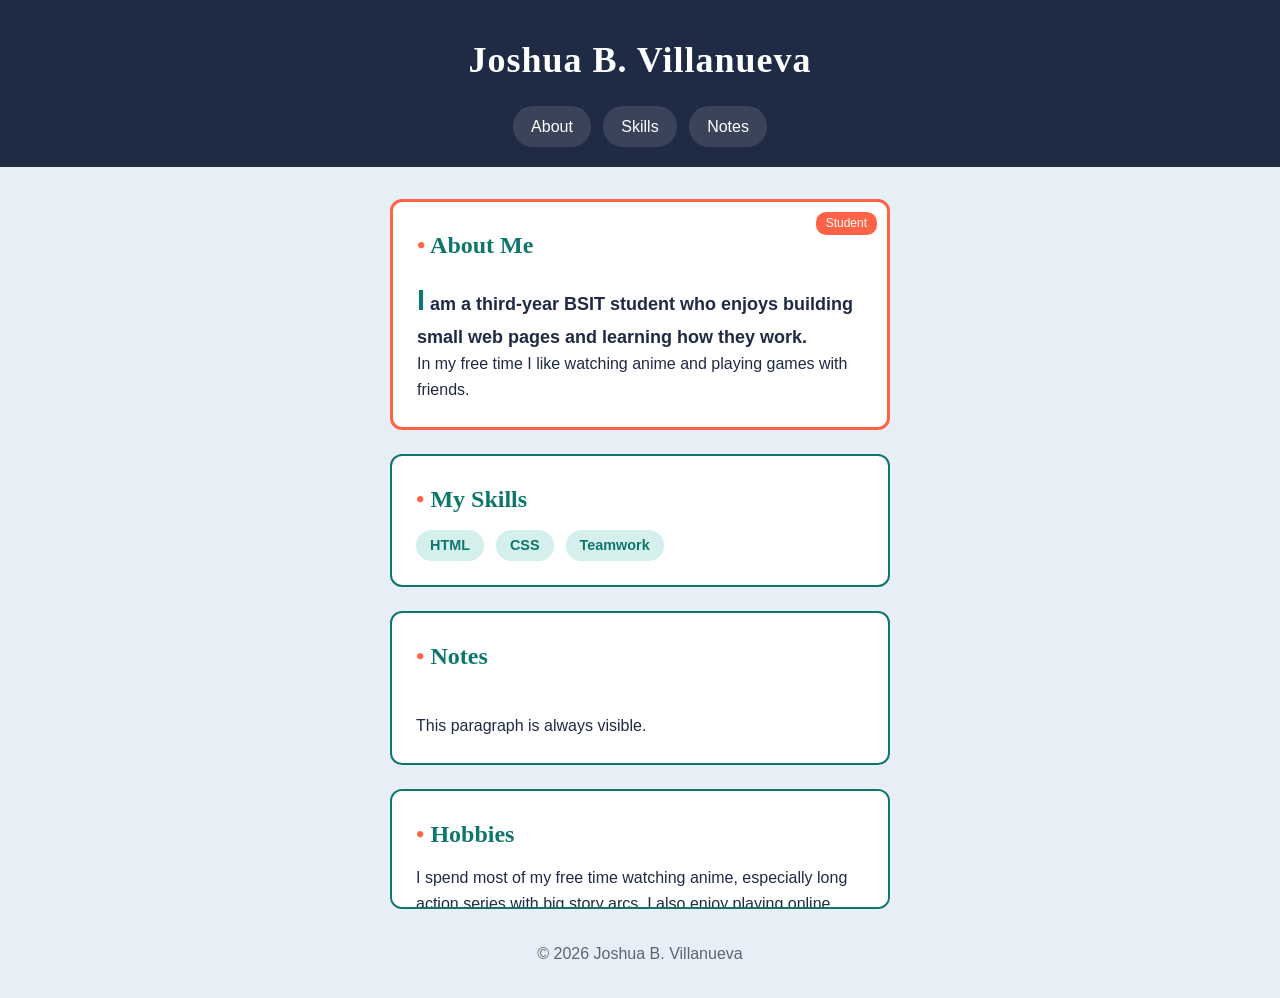
<file: index.html>
<!DOCTYPE html>
<html lang="en">
<head>
 <meta charset="UTF-8">
 <title>My Profile Card</title>
 <link rel="stylesheet" href="styles.css">
</head>
<body>
 <header>
 <h1>Joshua B. Villanueva</h1>
 <nav>
 <a href="#about">About</a>
 <a href="#skills">Skills</a>
 <a href="#notes">Notes</a>
 </nav>
 </header>
 <main>
 <div class="card" id="about">
 <h2>About Me</h2>
 <p class="intro">I am a third-year BSIT student who enjoys building small web pages and learning how they work.</p>
 <p>In my free time I like watching anime and playing games with friends.</p>
 </div>
 <div class="card" id="skills">
 <h2>My Skills</h2>
 <ul class="skills-list">
 <li>HTML</li>
 <li>CSS</li>
 <li>Teamwork</li>
 </ul>
 </div>
 <div class="card" id="notes">
 <h2>Notes</h2>
 <p class="hide-none">Must disappear and leave no gap.</p>
 <p class="hide-visibility">Invisible, but must keep its space.</p>
 <p>This paragraph is always visible.</p>
 </div>
 <div class="card scroll-box">
 <h2>Hobbies</h2>
 <p>I spend most of my free time watching anime, especially long action series
 with big story arcs. I also enjoy playing online games with my classmates,
 where we practice teamwork and strategy together. When I want something
 quieter, I listen to music while sketching ideas for web page layouts.
 Lately I have been experimenting with CSS in small practice projects, trying
 different colors, fonts, and spacing to see what looks best. On weekends I
 like exploring new places around the city and trying different food with my
 family and friends.</p>
 </div>
 </main>
 <footer>
 <p>&copy; 2026 Joshua B. Villanueva</p>
 </footer>
</body>
</html>
</file>
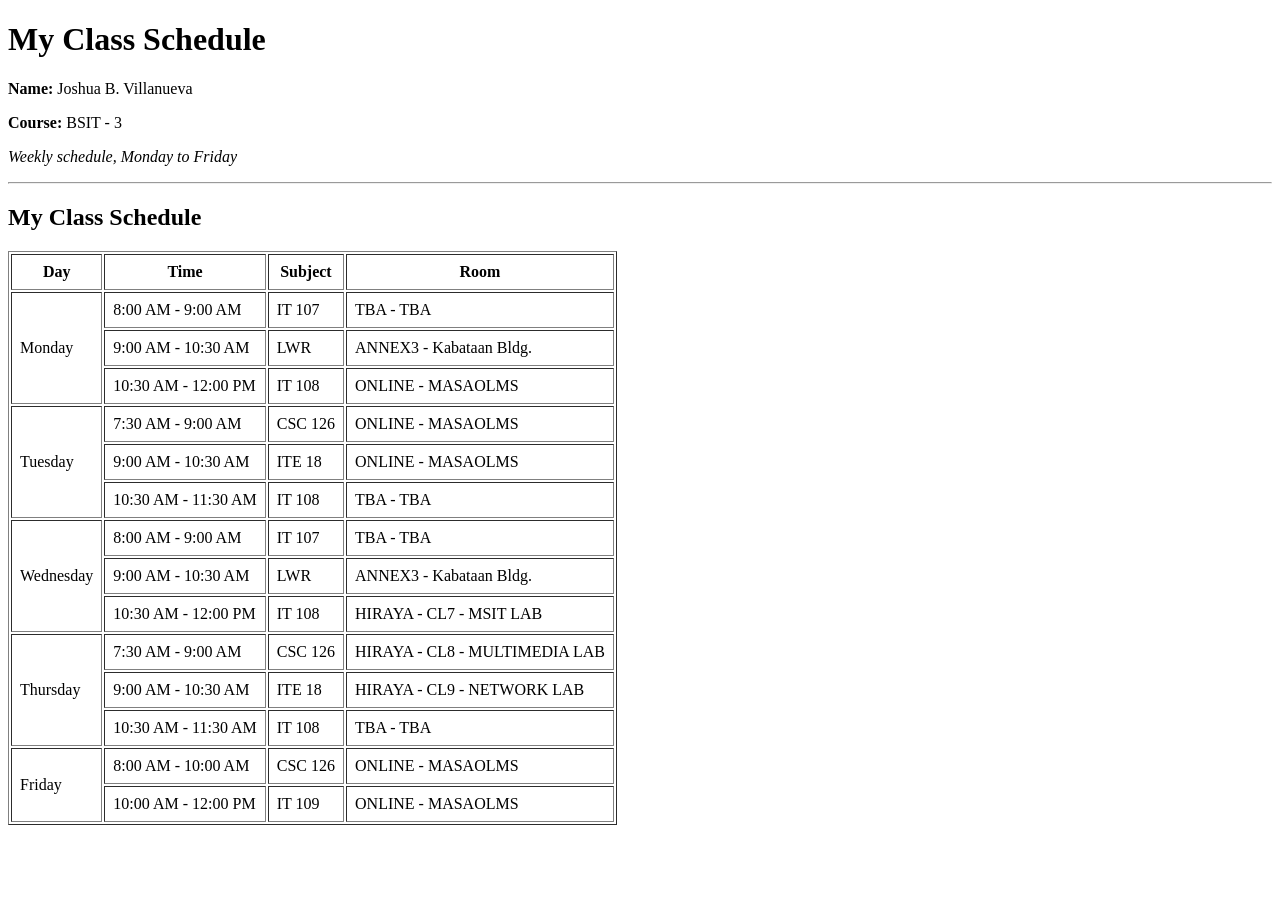
<file: activity 1.html>
<!DOCTYPE html>
<html lang="en">
<head>
  <meta charset="UTF-8">
  <title>Class Schedule - Joshua B. Villanueva</title>
</head>
<body>
  <h1>My Class Schedule</h1>


  <p><strong>Name:</strong> Joshua B. Villanueva</p>
  <p><strong>Course:</strong> BSIT - 3</p>
  <p><em>Weekly schedule, Monday to Friday</em></p>


  <hr>


  <h2>My Class Schedule</h2>


  <table border="1" cellpadding="8">
    <tr>
      <th>Day</th>
      <th>Time</th>
      <th>Subject</th>
      <th>Room</th>
    </tr>
    <tr>
      <td rowspan="3">Monday</td>
      <td>8:00 AM - 9:00 AM</td>
      <td>IT 107</td>
      <td>TBA - TBA</td>
    </tr>
    <tr>
      <td>9:00 AM - 10:30 AM</td>
      <td>LWR</td>
      <td>ANNEX3 - Kabataan Bldg.</td>
    </tr>
    <tr>
      <td>10:30 AM - 12:00 PM</td>
      <td>IT 108</td>
      <td>ONLINE - MASAOLMS</td>
    </tr>
    <tr>
      <td rowspan="3">Tuesday</td>
      <td>7:30 AM - 9:00 AM</td>
      <td>CSC 126</td>
      <td>ONLINE - MASAOLMS</td>
    </tr>
    <tr>
      <td>9:00 AM - 10:30 AM</td>
      <td>ITE 18</td>
      <td>ONLINE - MASAOLMS</td>
    </tr>
    <tr>
      <td>10:30 AM - 11:30 AM</td>
      <td>IT 108</td>
      <td>TBA - TBA</td>
    </tr>
    <tr>
      <td rowspan="3">Wednesday</td>
      <td>8:00 AM - 9:00 AM</td>
      <td>IT 107</td>
      <td>TBA - TBA</td>
    </tr>
    <tr>
      <td>9:00 AM - 10:30 AM</td>
      <td>LWR</td>
      <td>ANNEX3 - Kabataan Bldg.</td>
    </tr>
    <tr>
      <td>10:30 AM - 12:00 PM</td>
      <td>IT 108</td>
      <td>HIRAYA - CL7 - MSIT LAB</td>
    </tr>
    <tr>
      <td rowspan="3">Thursday</td>
      <td>7:30 AM - 9:00 AM</td>
      <td>CSC 126</td>
      <td>HIRAYA - CL8 - MULTIMEDIA LAB</td>
    </tr>
    <tr>
      <td>9:00 AM - 10:30 AM</td>
      <td>ITE 18</td>
      <td>HIRAYA - CL9 - NETWORK LAB</td>
    </tr>
    <tr>
      <td>10:30 AM - 11:30 AM</td>
      <td>IT 108</td>
      <td>TBA - TBA</td>
    </tr>
    <tr>
      <td rowspan="2">Friday</td>
      <td>8:00 AM - 10:00 AM</td>
      <td>CSC 126</td>
      <td>ONLINE - MASAOLMS</td>
    </tr>
    <tr>
      <td>10:00 AM - 12:00 PM</td>
      <td>IT 109</td>
      <td>ONLINE - MASAOLMS</td>
    </tr>
  </table>
</body>
</html>
</file>
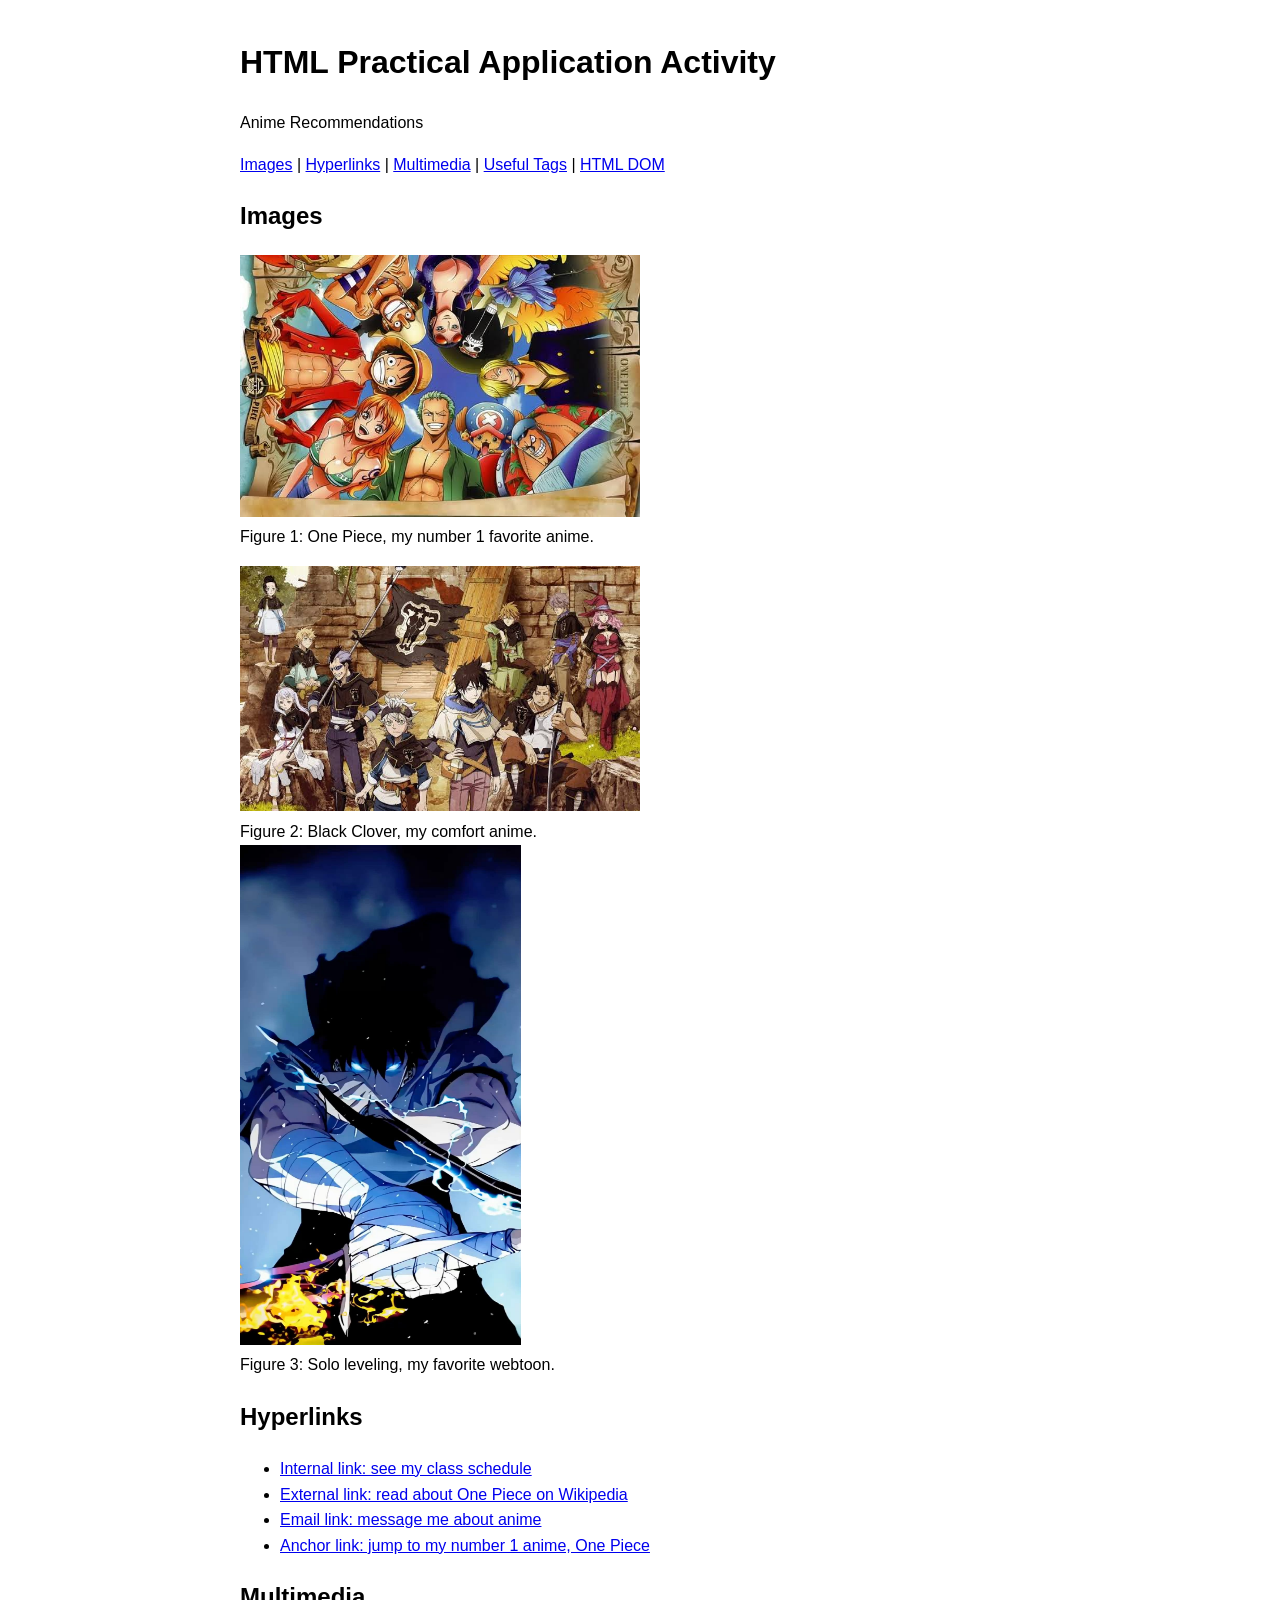
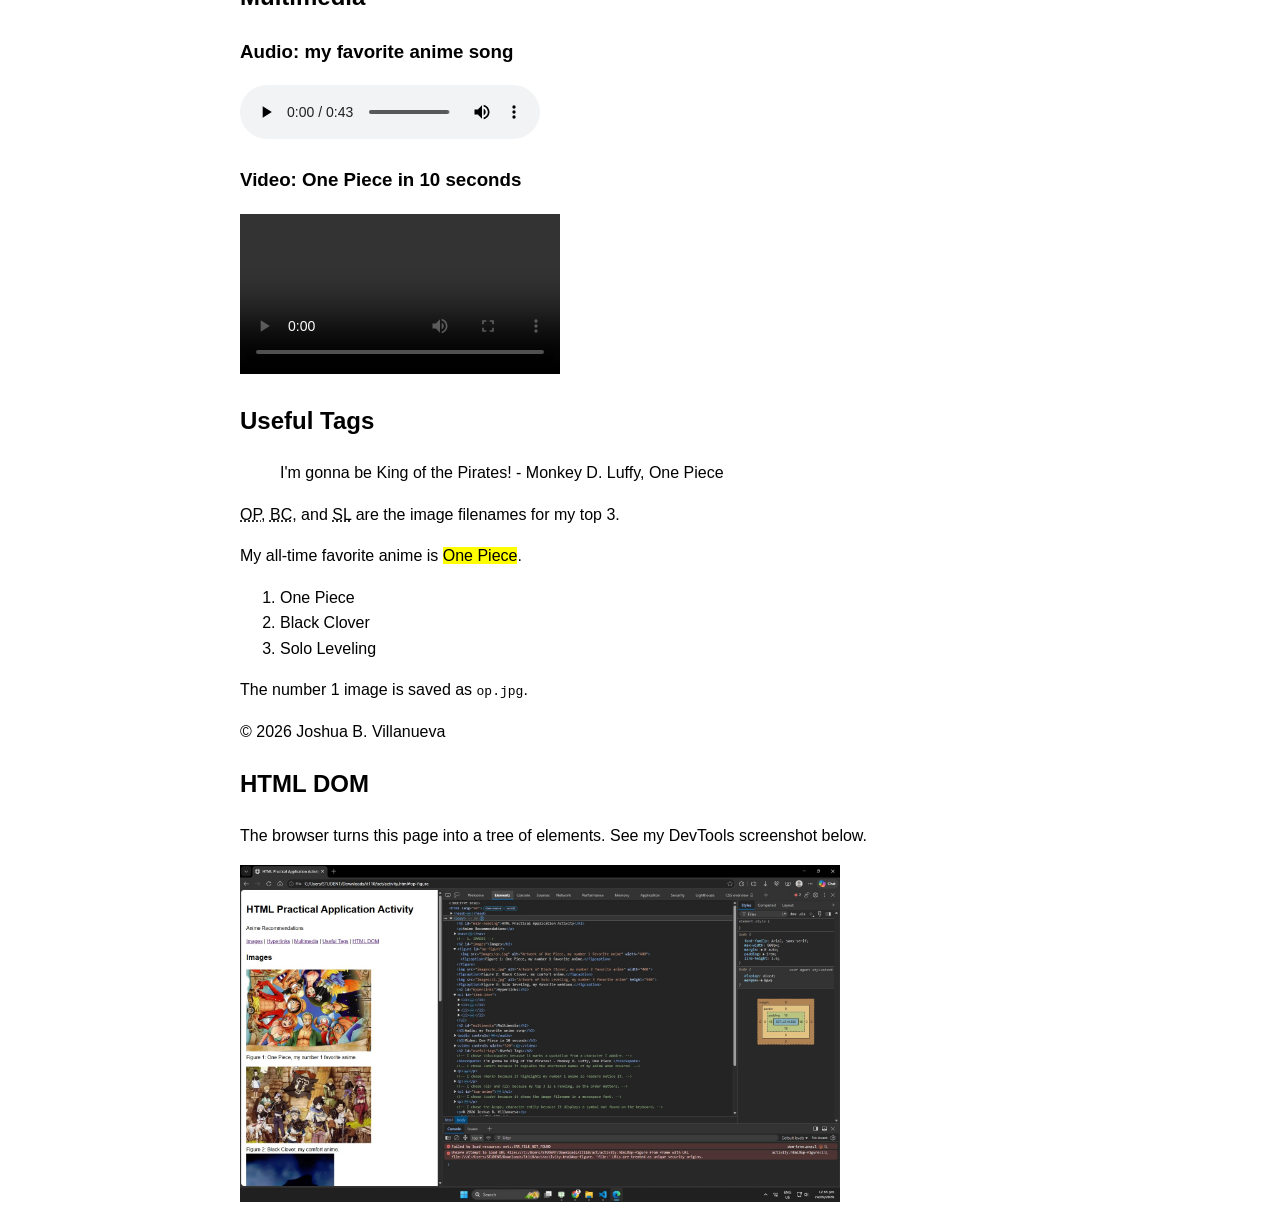
<file: activity2.html>
<!DOCTYPE html>
<html lang="en">
<head>
  <meta charset="UTF-8">
  <meta name="viewport" content="width=device-width, initial-scale=1">
  <title>HTML Practical Application Activity</title>
  <style>
    body { font-family: Arial, sans-serif; max-width: 800px; margin: 0 auto; padding: 1rem; line-height: 1.6; }
    img, video { max-width: 100%; }
    figure { margin: 1rem 0; }
  </style>
</head>
<body>
  <h1 id="main-heading">HTML Practical Application Activity</h1>
  <p>Anime Recommendations</p>
  <nav>
    <a href="#images">Images</a> |
    <a href="#hyperlinks">Hyperlinks</a> |
    <a href="#multimedia">Multimedia</a> |
    <a href="#useful-tags">Useful Tags</a> |
    <a href="#dom">HTML DOM</a>
  </nav>


  <!-- 1. IMAGES -->
<h2 id="images">Images</h2>
<figure id="op-figure">
  <img src="op.jpg" alt="Artwork of One Piece, my number 1 favorite anime" width="400">
  <figcaption>Figure 1: One Piece, my number 1 favorite anime.</figcaption>
</figure>
<img src="bc.jpg" alt="Artwork of Black Clover, my number 2 favorite anime" width="400">  
<figcaption>Figure 2: Black Clover, my comfort anime.</figcaption>
<img src="sl.jpg" alt="Artwork of Solo Leveling, my number 3 favorite anime" height="500">  
<figcaption>Figure 3: Solo leveling, my favorite webtoon.</figcaption>




  <h2 id="hyperlinks">Hyperlinks</h2>
<ul id="link-list">
  <li><a href="class-schedule.html">Internal link: see my class schedule</a></li>
  <li><a href="https://en.wikipedia.org/wiki/One_Piece" target="_blank" rel="noopener noreferrer">External link: read about One Piece on Wikipedia</a></li>
  <li><a href="mailto:joshua.villanueva@carsu.edu.ph?subject=Anime%20talk">Email link: message me about anime</a></li>
  <li><a href="#op-figure">Anchor link: jump to my number 1 anime, One Piece</a></li>
</ul>


<h2 id="multimedia">Multimedia</h2>
<h3>Audio: my favorite anime song</h3>
<audio controls>
  <source src="binks.mp3" type="audio/mpeg">
  Your browser does not support the audio element.
</audio>


<h3>Video: One Piece in 10 seconds</h3>
<video controls width="320">
  <source src="op10.mp4" type="video/mp4">
  Your browser does not support the video element.
</video>


<h2 id="useful-tags">Useful Tags</h2>
<!-- I chose <blockquote> because it marks a quotation from a character I admire. -->
<blockquote>
  I'm gonna be King of the Pirates! - Monkey D. Luffy, One Piece
</blockquote>
<!-- I chose <abbr> because it explains the shortened names of my anime when hovered. -->
<p><abbr title="One Piece">OP</abbr>, <abbr title="Black Clover">BC</abbr>, and <abbr title="Solo Leveling">SL</abbr> are the image filenames for my top 3.</p>
<!-- I chose <mark> because it highlights my number 1 anime so readers notice it. -->
<p>My all-time favorite anime is <mark>One Piece</mark>.</p>
<!-- I chose <ol> and <li> because my top 3 is a ranking, so the order matters. -->
<ol id="top-anime">
  <li>One Piece</li>
  <li>Black Clover</li>
  <li>Solo Leveling</li>
</ol>
<!-- I chose <code> because it shows the image filename in a monospace font. -->
<p>The number 1 image is saved as <code>op.jpg</code>.</p>
<!-- I chose the &copy; character entity because it displays a symbol not found on the keyboard. -->
<p>&copy; 2026 Joshua B. Villanueva</p>


<h2 id="dom">HTML DOM</h2>
<p>The browser turns this page into a tree of elements. See my DevTools screenshot below.</p>
<img id="dom-screenshot" src="dom.jpg" alt="DevTools Elements panel showing the DOM tree of this page" width="600">


<!--
DOM parent-child explanation:
The <ol> element with id="top-anime" is the parent of its three <li> elements, which are its children and siblings of one another.
The <figure> with id="op-figure" is the parent of both the <img> that shows One Piece and the <figcaption> that describes it.
The <ul> with id="link-list" is the parent of the six <li> elements, and each <li> is the parent of one <a> link.
All of these elements descend from <body>, which is a child of the root <html> element.
-->
</body>
</html>
</file>
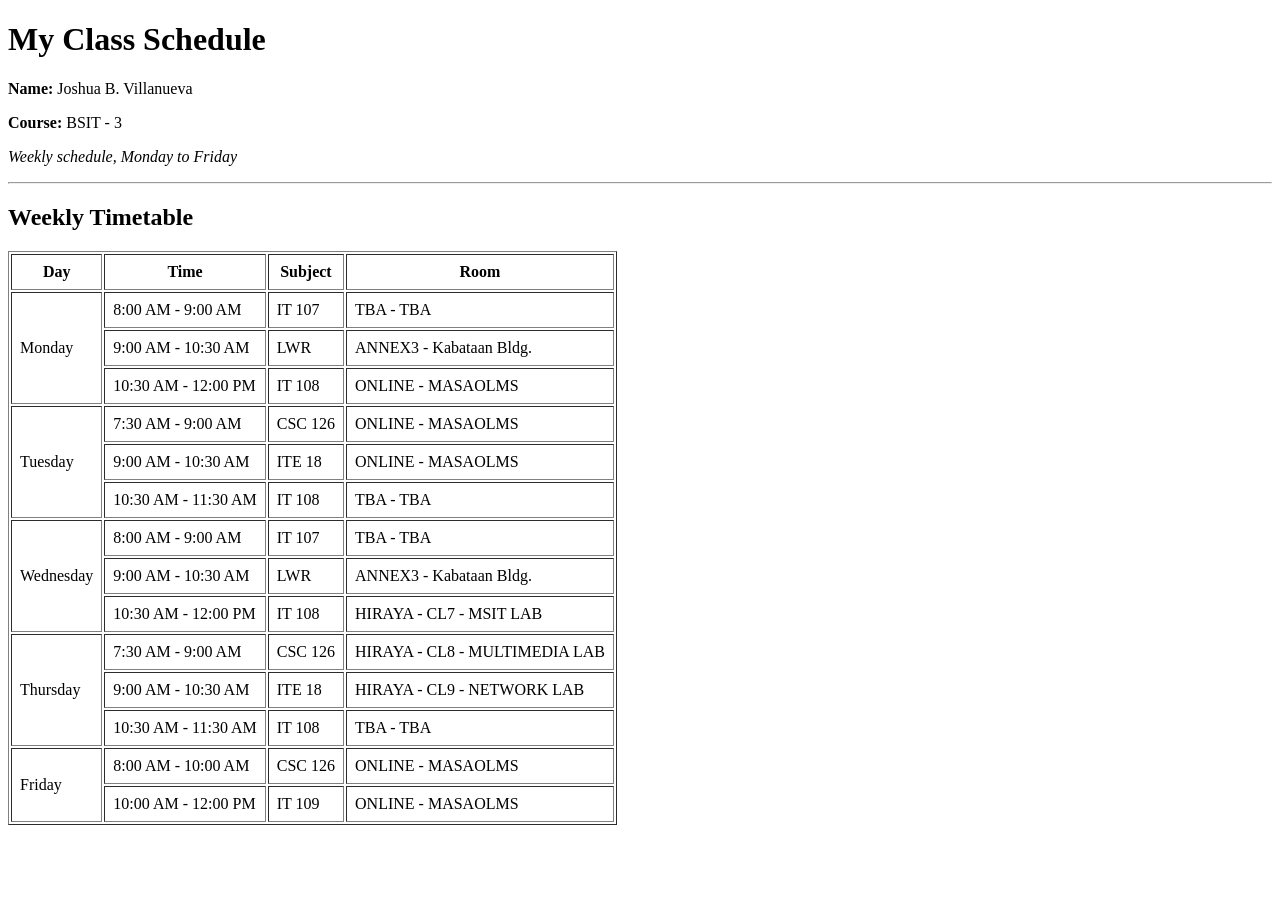
<file: class-schedule.html.html>
<!DOCTYPE html>
<!-- 1. <html>: root element of the page -->
<html lang="en">
<!-- 2. <head>: page information, not shown on screen -->
<head>
  <!-- 3. <meta>: sets the character encoding -->
  <meta charset="UTF-8">
  <!-- 4. <title>: text shown on the browser tab -->
  <title>Class Schedule - Joshua B. Villanueva</title>
</head>
<!-- 5. <body>: everything visible on the page -->
<body>
  <!-- 6. <h1>: main heading -->
  <h1>My Class Schedule</h1>

  <!-- 7. <p>: paragraph; 8. <strong>: important text; 9. <em>: emphasized text -->
  <p><strong>Name:</strong> Joshua B. Villanueva</p>
  <p><strong>Course:</strong> BSIT - 3</p>
  <p><em>Weekly schedule, Monday to Friday</em></p>

  <!-- 10. <hr>: horizontal line to separate sections -->
  <hr>

  <!-- 11. <h2>: section heading -->
  <h2>Weekly Timetable</h2>

  <!-- 12. <table>, 13. <tr>, 14. <th>, 15. <td>: table, rows, header cells, data cells -->
  <table border="1" cellpadding="8">
    <tr>
      <th>Day</th>
      <th>Time</th>
      <th>Subject</th>
      <th>Room</th>
    </tr>
    <tr>
      <td rowspan="3">Monday</td>
      <td>8:00 AM - 9:00 AM</td>
      <td>IT 107</td>
      <td>TBA - TBA</td>
    </tr>
    <tr>
      <td>9:00 AM - 10:30 AM</td>
      <td>LWR</td>
      <td>ANNEX3 - Kabataan Bldg.</td>
    </tr>
    <tr>
      <td>10:30 AM - 12:00 PM</td>
      <td>IT 108</td>
      <td>ONLINE - MASAOLMS</td>
    </tr>
    <tr>
      <td rowspan="3">Tuesday</td>
      <td>7:30 AM - 9:00 AM</td>
      <td>CSC 126</td>
      <td>ONLINE - MASAOLMS</td>
    </tr>
    <tr>
      <td>9:00 AM - 10:30 AM</td>
      <td>ITE 18</td>
      <td>ONLINE - MASAOLMS</td>
    </tr>
    <tr>
      <td>10:30 AM - 11:30 AM</td>
      <td>IT 108</td>
      <td>TBA - TBA</td>
    </tr>
    <tr>
      <td rowspan="3">Wednesday</td>
      <td>8:00 AM - 9:00 AM</td>
      <td>IT 107</td>
      <td>TBA - TBA</td>
    </tr>
    <tr>
      <td>9:00 AM - 10:30 AM</td>
      <td>LWR</td>
      <td>ANNEX3 - Kabataan Bldg.</td>
    </tr>
    <tr>
      <td>10:30 AM - 12:00 PM</td>
      <td>IT 108</td>
      <td>HIRAYA - CL7 - MSIT LAB</td>
    </tr>
    <tr>
      <td rowspan="3">Thursday</td>
      <td>7:30 AM - 9:00 AM</td>
      <td>CSC 126</td>
      <td>HIRAYA - CL8 - MULTIMEDIA LAB</td>
    </tr>
    <tr>
      <td>9:00 AM - 10:30 AM</td>
      <td>ITE 18</td>
      <td>HIRAYA - CL9 - NETWORK LAB</td>
    </tr>
    <tr>
      <td>10:30 AM - 11:30 AM</td>
      <td>IT 108</td>
      <td>TBA - TBA</td>
    </tr>
    <tr>
      <td rowspan="2">Friday</td>
      <td>8:00 AM - 10:00 AM</td>
      <td>CSC 126</td>
      <td>ONLINE - MASAOLMS</td>
    </tr>
    <tr>
      <td>10:00 AM - 12:00 PM</td>
      <td>IT 109</td>
      <td>ONLINE - MASAOLMS</td>
    </tr>
  </table>
</body>
</html>
</file>
<file: styles.css>
﻿/* ==========================================================
   SECTION 1: RESET
   Universal selector + box-sizing (Part B and Part C)
   ========================================================== */
* {
  margin: 0;
  padding: 0;
  box-sizing: border-box;
}

/* ==========================================================
   SECTION 2: BASE / TYPOGRAPHY
   Type selectors, grouping selector, colors, and units
   ========================================================== */
body {
  font-family: Arial, Helvetica, sans-serif;
  font-size: 1rem;                       /* rem unit */
  line-height: 1.6;
  color: #1f2a44;                        /* color as hex */
  background-color: #e8eef5;             /* hex */
  padding-bottom: 2rem;
}

/* Grouping selector: h1 and h2 share these declarations */
h1, h2 {
  font-family: Georgia, "Times New Roman", serif;
  font-weight: bold;
}

h1 {
  font-size: 2.25rem;
  letter-spacing: 1px;
}

h2 {
  font-size: 1.5rem;
  color: #0f766e;
  margin-bottom: 0.75rem;
}

/* Pseudo-element: small marker before every h2 */
h2::before {
  content: "\2022  ";
  color: tomato;                         /* color as a name */
}

/* --- Cascade demo (Part A) ---
   Both rules below target the same paragraphs inside a card.
   The SECOND rule (.card p) wins and the text becomes dark blue.
   Why: ".card p" has higher specificity (1 class + 1 type = 0,1,1)
   than "p" (1 type = 0,0,1). Specificity beats source order, so it
   wins even though the "p" rule is written first. */
p {
  color: gray;
  font-size: 1rem;
}

.card p {
  color: #1f2a44;
}

/* ==========================================================
   SECTION 3: LAYOUT (header, main, footer)
   ========================================================== */
header {
  background-color: #1f2a44;
  color: white;
  text-align: center;
  padding: 2rem 1rem 1.25rem;
  margin-bottom: 2rem;
}

footer {
  text-align: center;
  margin-top: 2rem;
  font-size: 0.9em;                      /* em unit */
}

footer p {
  color: rgba(31, 42, 68, 0.7);          /* color as rgba() */
}

/* ==========================================================
   SECTION 4: COMPONENTS
   Nav, cards, skill tags, scroll box
   ========================================================== */

/* --- Navigation (Part D: inline-block links) --- */
nav {
  margin-top: 1rem;
}

nav a {
  display: inline-block;
  padding: 8px 18px;
  margin: 0 4px;
  background-color: rgba(255, 255, 255, 0.12);
  color: white;
  text-decoration: none;
  border-radius: 20px;
}

/* Pseudo-class: hover effect on nav links */
nav a:hover {
  background-color: tomato;
  color: #1f2a44;
}

/* --- Card (Part C) ---
   TOTAL RENDERED WIDTH of one .card (border-box):
   width 500px already includes padding and border, so
   total = 500px. (content area = 500 - 2*24 padding - 2*2 border = 448px)
   Box-sizing: border-box is set in the reset above. */
.card {
  width: 500px;
  max-width: 100%;                       /* % unit: shrinks on small screens */
  padding: 24px;
  border: 2px solid #0f766e;             /* width, style, color in one line */
  border-radius: 12px;
  background-color: white;
  margin: 0 auto 24px;                   /* centered; 24px margin-bottom */
}

/* Class selector: intro paragraph */
.intro {
  font-size: 1.125rem;
  font-weight: bold;
  text-align: left;
}

/* Pseudo-element: enlarge the first letter of the intro */
.intro::first-letter {
  font-size: 1.6em;
  color: #0f766e;
}

/* ID selector + positioning: #about stands out and holds the badge */
#about {
  position: relative;
  border-color: tomato;
  border-width: 3px;
}

/* Badge in the top-right corner of #about.
   Absolute positioning is measured from #about (position: relative). */
#about::after {
  content: "Student";
  position: absolute;
  top: 10px;
  right: 10px;
  background-color: tomato;
  color: white;
  font-size: 0.75rem;
  padding: 2px 10px;
  border-radius: 10px;
}

/* --- Skills (Part D: flex container) --- */
.skills-list {
  display: flex;
  justify-content: flex-start;
  gap: 12px;
  list-style: none;
}

/* Child selector: only li directly inside .skills-list */
.skills-list > li {
  background-color: #d5f0ec;
  color: #0f766e;
  padding: 4px 14px;
  border-radius: 999px;
  font-size: 0.9rem;
  font-weight: bold;
}

/* --- Display and visibility (Part D) --- */
.hide-none {
  display: none;
}

.hide-visibility {
  visibility: hidden;
}

/* DIFFERENCE between the two hidden paragraphs:
   .hide-none uses display: none, so the paragraph is removed from the
   layout and leaves NO gap; the paragraphs around it move up.
   .hide-visibility uses visibility: hidden, so the paragraph cannot be
   seen but still takes up its space, leaving an empty gap between
   the card's heading and the last paragraph. */

/* --- Scroll box (Part D) --- */
.scroll-box {
  height: 120px;
  overflow: auto;                        /* scrollbar appears when content is longer */
}

/* ==========================================================
   REFLECTION ANSWERS
   ==========================================================
   1. The ".card p" rule won over the "p" rule because it is more
      specific: a class plus a type selector outweighs a single type
      selector. Order only decides when specificity is equal; here
      the more specific rule wins no matter where it is written.

   2. With content-box, width: 500px applies only to the content.
      Total = 500 (content) + 24 + 24 (padding) + 2 + 2 (border)
            = 552px.
      (The #about card has a 3px border, so it would be 554px.)

   3. I would use visibility: hidden when the layout should not shift
      after the element is hidden, for example a message or icon that
      appears and disappears, so the other elements stay in place.
      display: none is better when the element should be gone and
      the space should close up.
   ========================================================== */
</file>
